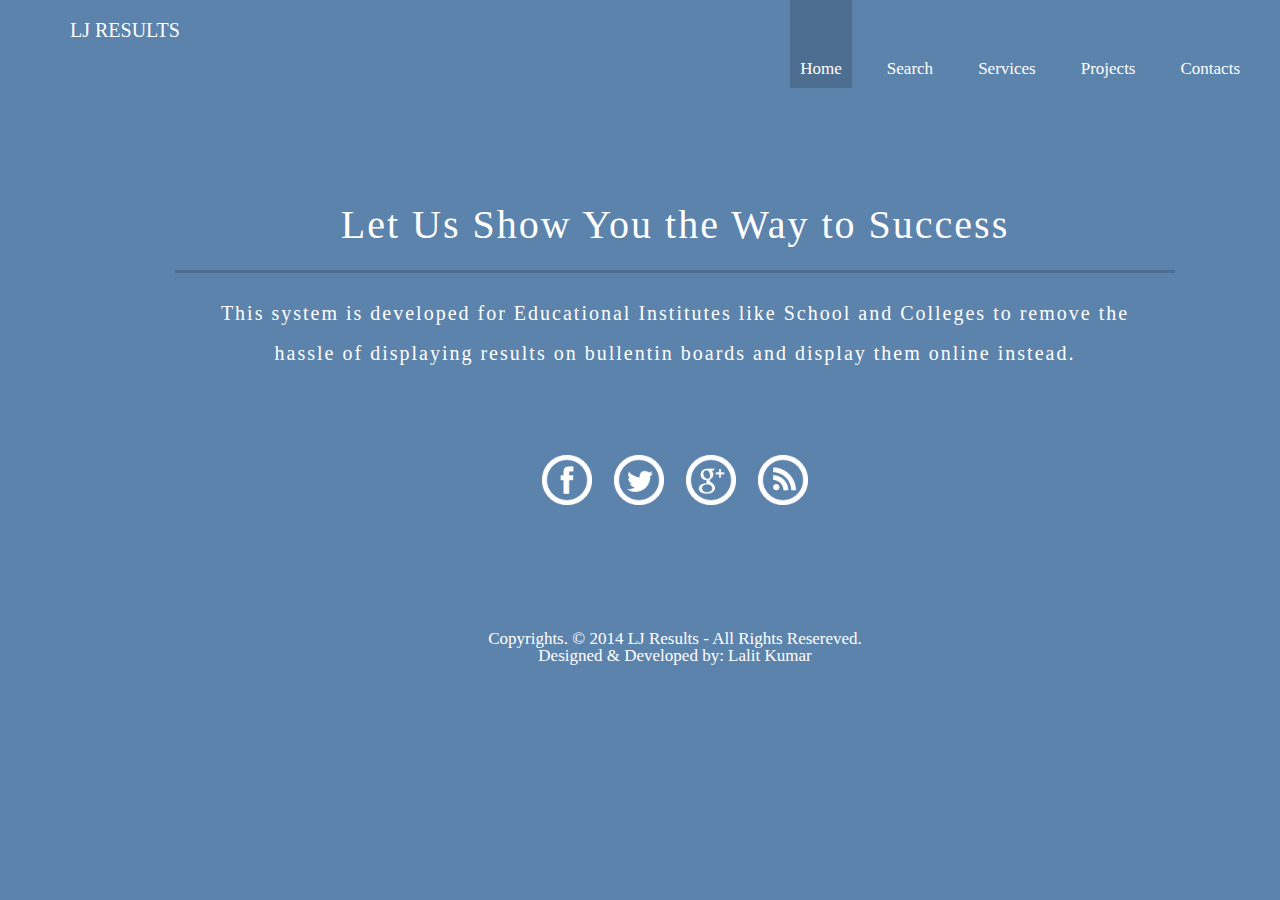
<file: wad/index.html>
<!DOCTYPE html>

<head>
	<title>LJ Results</title>
	<link rel="stylesheet" type="text/css" href="css/reset.css">
	<link rel="stylesheet" type="text/css" href="style.css">
</head>

<body style="background-color: #5b83ac;">
	<div id="home-wrapper">
		<header>
			<div id="logo">
            	LJ RESULTS 
				
			</div>

			<nav>
				<ul>
					<li><a href="index.html" class="home-current">Home</a></li>
					<li><a href="search.html">Search</a></li>
					<li><a href="services.html">Services</a></li>
					<li><a href="projects.html">Projects</a></li>
					<li><a href="contact.html">Contacts</a></li>
				</ul>
			</nav>
		</header>

		<div id="content">
			<h1 class="main-line">Let Us Show You the Way to Success</h1>
			<div class="home-horizontal">
			</div>
			<div class="description">
			<p>This system is developed for Educational Institutes like School and Colleges to remove the hassle of displaying results on bullentin boards and display them online instead.</p>
			</div>

			<table id="social">
				<tr>
					<td><a href="#"><img src="images/facebook.png" width="50" height="50" title="Facebook" /></a></td>
					<td><a href="#"><img src="images/twitter.png" width="50" height="50" title="Twitter" /></a></td>
					<td><a href="#"><img src="images/google+.png" width="50" height="50" title="Google+" /></a></td>
					<td><a href="#"><img src="images/rss.png" width="50" height="50" title="RSS Feed" /></a></td>
				</tr>
			</table>
		</div>

		<footer>
			Copyrights. &copy; 2014 LJ Results - All Rights Resereved.<br>
			Designed &#38; Developed by: Lalit Kumar
		</footer>
	</div>
</body>

</html>
</file>
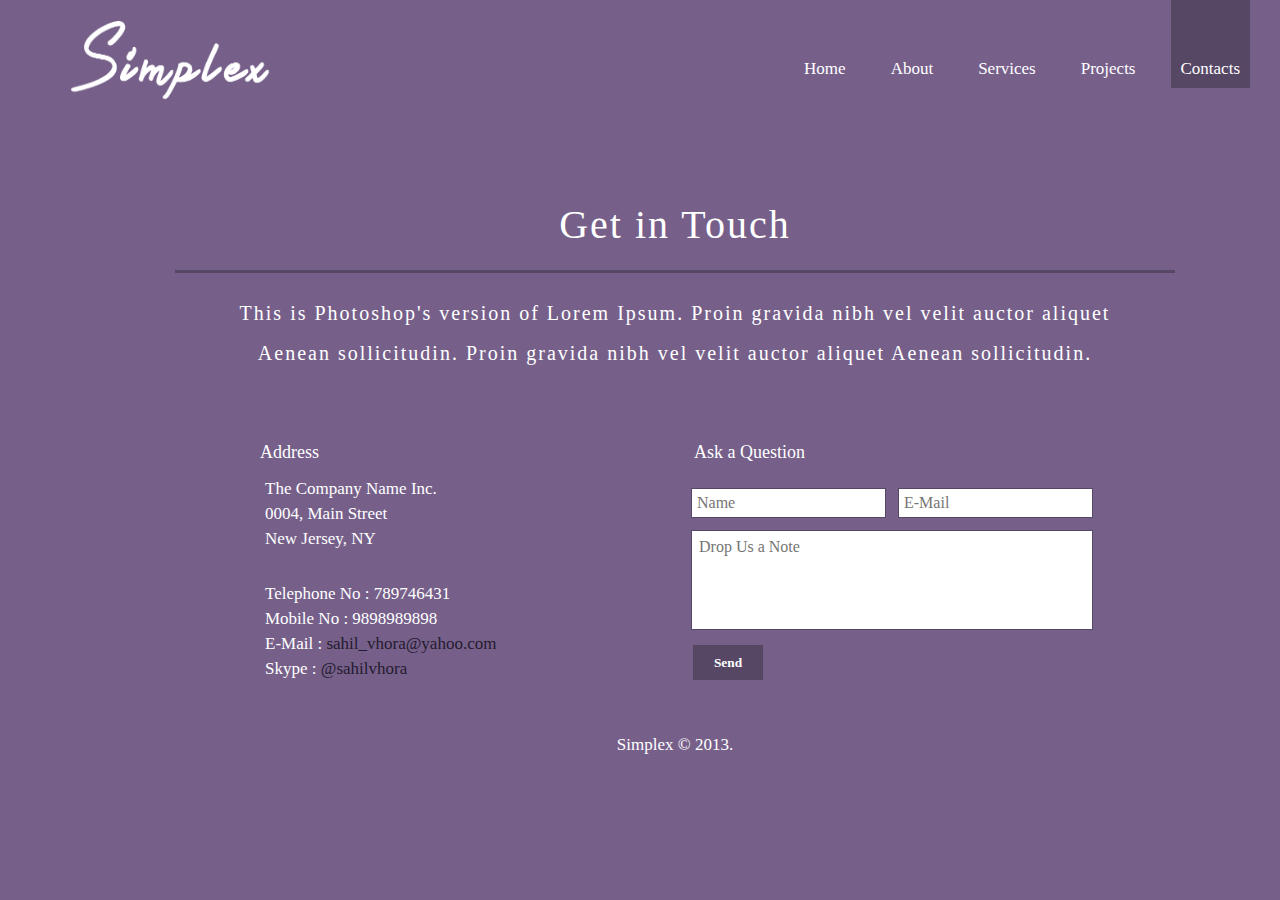
<file: wad/contact.html>
<!DOCTYPE html>

<head>
	<title>Project02</title>
	<link rel="stylesheet" type="text/css" href="css/reset.css">
	<link rel="stylesheet" type="text/css" href="style.css">
</head>

<body style="background-color: #76608a;">
	<div id="contact-wrapper">
		<header>
			<div id="logo">
				<img src="images/logo.png" width="200" height="80" />
			</div>

			<nav>
				<ul>
					<li><a href="index.html">Home</a></li>
					<li><a href="about.html">About</a></li>
					<li><a href="services.html">Services</a></li>
					<li><a href="projects.html">Projects</a></li>
					<li><a href="contact.html" class="contact-current">Contacts</a></li>
				</ul>
			</nav>
		</header>

		<div id="content">
			<h1 class="main-line">Get in Touch</h1>
			<div class="contact-horizontal">
			</div>
			<div class="description">
			<p>This is Photoshop's version of Lorem Ipsum. Proin gravida nibh vel velit auctor aliquet Aenean sollicitudin. Proin gravida nibh vel velit auctor aliquet Aenean sollicitudin.</p>
			</div>

			<div id="first-column">
				<p style="font-size:18px;padding-left:10px;">Address</p>
				<p class="address">The Company Name Inc.<br>0004, Main Street<br>New Jersey, NY</p>

				<p class="address">Telephone No : 789746431<br>Mobile No : 9898989898<br>E-Mail : <a href="mailto:sahil_vhora@yahoo.com">sahil_vhora@yahoo.com</a><br>Skype : <a href="#">@sahilvhora</a></p>
			</div>

			<div id="second-column">
				<form>
				<p style="font-size:18px;padding-left:10px;">Ask a Question</p>
				<table id="contact-form">
					<tr>
						<td><input type="text" placeholder="Name"></td>
						<td><input type="email" placeholder="E-Mail"></td>
					</tr>
					<tr>
						<td colspan="2"><textarea placeholder="Drop Us a Note" row="20" col="10"></textarea></td>
					</tr>
					<tr>
						<td><button type="submit" id="submit-button">Send</button></td>
					</tr>
				</table>
			</form>
			</div>
		</div>

		<footer>
			<p>Simplex &copy; 2013.</p>
		</footer>
	</div>
</body>

</html>
</file>
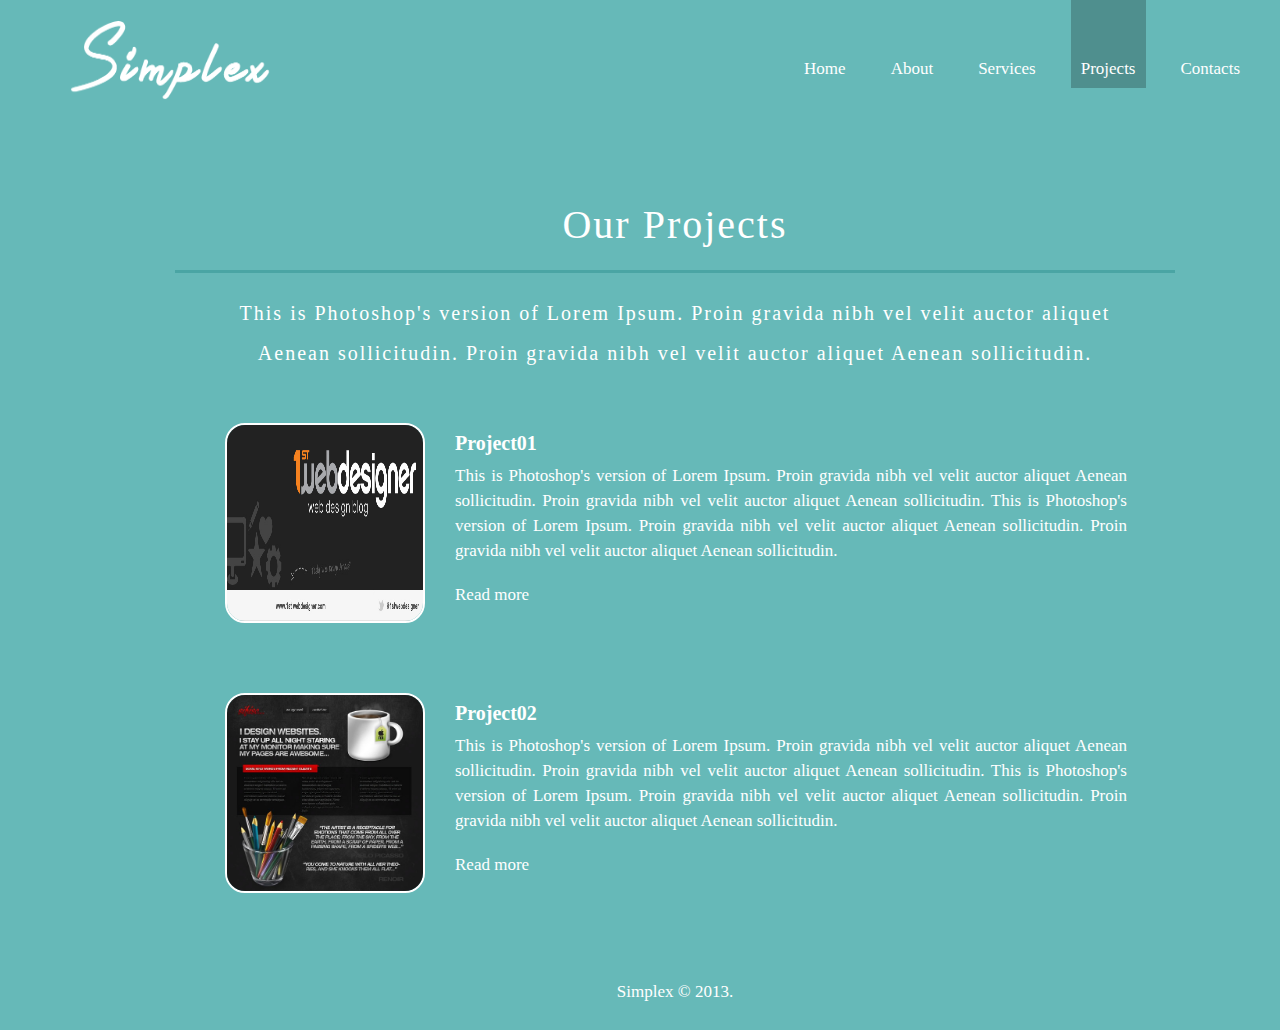
<file: wad/projects.html>
<!DOCTYPE html>

<head>
	<title>Project02</title>
	<link rel="stylesheet" type="text/css" href="css/reset.css">
	<link rel="stylesheet" type="text/css" href="style.css">
</head>

<body style="background-color: #66b9b8;">
	<div id="projects-wrapper">
		<header>
			<div id="logo">
				<img src="images/logo.png" width="200" height="80" />
			</div>

			<nav>
				<ul>
					<li><a href="index.html">Home</a></li>
					<li><a href="about.html">About</a></li>
					<li><a href="services.html">Services</a></li>
					<li><a href="projects.html" class="projects-current">Projects</a></li>
					<li><a href="contact.html">Contacts</a></li>
				</ul>
			</nav>
		</header>

		<div id="content">
			<h1 class="main-line">Our Projects</h1>
			<div class="project-horizontal">
			</div>
			<div class="description">
			<p>This is Photoshop's version of Lorem Ipsum. Proin gravida nibh vel velit auctor aliquet Aenean sollicitudin. Proin gravida nibh vel velit auctor aliquet Aenean sollicitudin.</p>
			</div>

			<div class="project-post">
			<article class="posts group">
				<img class="thumbnail" src="images/project01.jpg" alt="projects" width="200" height="200" />
				<div align="justify" style="width:70%">
					<h1>Project01</h1>
					<p>This is Photoshop's version of Lorem Ipsum. Proin gravida nibh vel velit auctor aliquet Aenean sollicitudin. Proin gravida nibh vel velit auctor aliquet Aenean sollicitudin. This is Photoshop's version of Lorem Ipsum. Proin gravida nibh vel velit auctor aliquet Aenean sollicitudin. Proin gravida nibh vel velit auctor aliquet Aenean sollicitudin.</p>
					<a class="more" href="#">Read more</a>
				</div>
			</article>
			</div>

			<div class="project-post">
			<article class="posts group">
				<img class="thumbnail" src="images/project02.jpg" alt="projects" width="200" height="200" />
				<div align="justify" style="width:70%">
					<h1>Project02</h1>
					<p>This is Photoshop's version of Lorem Ipsum. Proin gravida nibh vel velit auctor aliquet Aenean sollicitudin. Proin gravida nibh vel velit auctor aliquet Aenean sollicitudin. This is Photoshop's version of Lorem Ipsum. Proin gravida nibh vel velit auctor aliquet Aenean sollicitudin. Proin gravida nibh vel velit auctor aliquet Aenean sollicitudin.</p>
					<a class="more" href="#">Read more</a>
				</div>
			</article>
			</div>
		</div>

		<footer>
			<p>Simplex &copy; 2013.</p>
		</footer>
	</div>
</body>

</html>
</file>
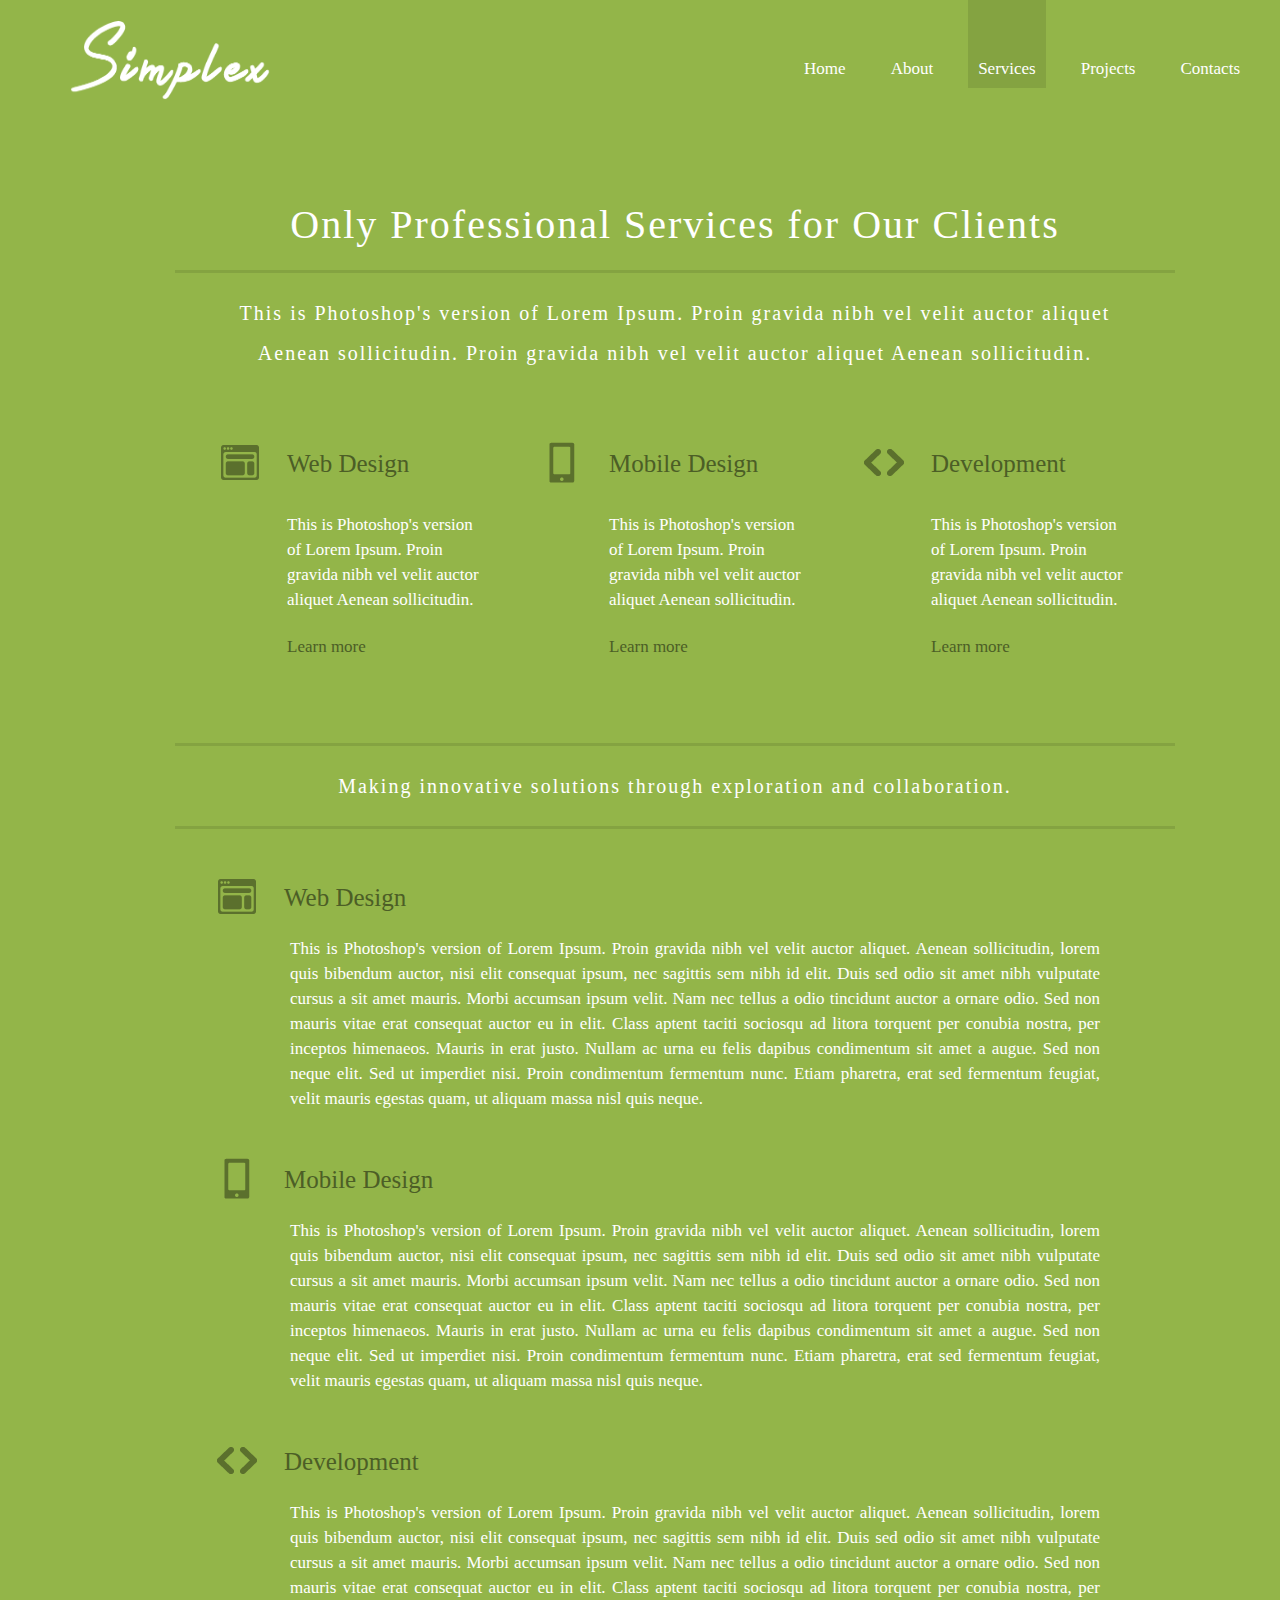
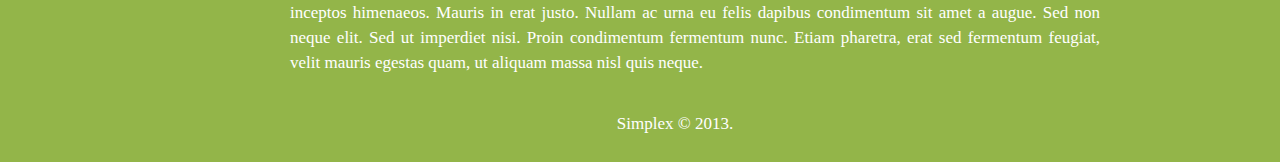
<file: wad/services.html>
<!DOCTYPE html>

<head>
	<title>Project02</title>
	<link rel="stylesheet" type="text/css" href="css/reset.css">
	<link rel="stylesheet" type="text/css" href="style.css">
</head>

<body style="background-color: #93b549;">
	<div id="services-wrapper">
		<header>
			<div id="logo">
				<img src="images/logo.png" width="200" height="80" />
			</div>

			<nav>
				<ul>
					<li><a href="index.html">Home</a></li>
					<li><a href="about.html">About</a></li>
					<li><a href="services.html" class="services-current">Services</a></li>
					<li><a href="projects.html">Projects</a></li>
					<li><a href="contact.html">Contacts</a></li>
				</ul>
			</nav>
		</header>

		<div id="content">
			<h1 class="main-line">Only Professional Services for Our Clients</h1>
			<div class="services-horizontal">
			</div>
			<div class="description">
			<p>This is Photoshop's version of Lorem Ipsum. Proin gravida nibh vel velit auctor aliquet Aenean sollicitudin. Proin gravida nibh vel velit auctor aliquet Aenean sollicitudin.</p>
			</div>

			<div id="services">
			<table>
				<tr>
					<td>
						<div class="service-content">
						<table class="service-element">
							<tr>
							<td><img src="images/web.png" with="50" height="50" /></td>
							<td><h1 class="service-header">Web Design</h1></td>
							</tr>
							<tr>
							<td>&nbsp;</td>
							<td><p class="service-description">This is Photoshop's version of Lorem Ipsum. Proin gravida nibh vel velit auctor aliquet Aenean sollicitudin.</p></td>
							</tr>
							<tr>
							<td>&nbsp;</td>
							<td><p class="service-description"><a href="#weblink" class="learn-more">Learn more</a></p></td>
							</tr>
						</table>
						</div>
					</td>
					<td>
						<div class="service-content">
						<table class="service-element">
							<tr>
							<td><img src="images/mobile.png" with="50" height="50" /></td>
							<td><h1 class="service-header">Mobile Design</h1></td>
							</tr>
							<tr>
							<td>&nbsp;</td>
							<td><p class="service-description">This is Photoshop's version of Lorem Ipsum. Proin gravida nibh vel velit auctor aliquet Aenean sollicitudin.</p></td>
							</tr>
							<tr>
							<td>&nbsp;</td>
							<td><p class="service-description"><a href="#moblink" class="learn-more">Learn more</a></p></td>
							</tr>
						</table>	
						</div>
					</td>
					<td>
						<div class="service-content">
						<table class="service-element">
							<tr>
							<td><img src="images/development.png" with="50" height="50" /></td>
							<td><h1 class="service-header">Development</h1></td>
							</tr>
							<tr>
							<td>&nbsp;</td>
							<td><p class="service-description">This is Photoshop's version of Lorem Ipsum. Proin gravida nibh vel velit auctor aliquet Aenean sollicitudin.</p></td>
							</tr>
							<tr>
							<td>&nbsp;</td>
							<td><p class="service-description"><a href="#devlink" class="learn-more">Learn more</a></p></td>
							</tr>
						</table>	
						</div>
					</td>
				</tr>
			</table>
		</div>

		<div class="services-horizontal">
		</div>

		<div class="description">
			<p>Making innovative solutions through exploration and collaboration.</p>
			</div>

		<div class="services-horizontal">
		</div>

		<table class="services-details-header" id="weblink">
			<tr>
				<td><img src="images/web.png" with="50" height="50" /></td>
				<td><h1 class="service-header">Web Design</h1></td>
			</tr>
		</table>
		<p class="services-details-info">This is Photoshop's version  of Lorem Ipsum. Proin gravida nibh vel velit auctor aliquet. Aenean sollicitudin, lorem quis bibendum auctor, nisi elit consequat ipsum, nec sagittis sem nibh id elit. Duis sed odio sit amet nibh vulputate cursus a sit amet mauris. Morbi accumsan ipsum velit. Nam nec tellus a odio tincidunt auctor a ornare odio. Sed non  mauris vitae erat consequat auctor eu in elit. Class aptent taciti sociosqu ad litora torquent per conubia nostra, per inceptos himenaeos. Mauris in erat justo. Nullam ac urna eu felis dapibus condimentum sit amet a augue. Sed non neque elit. Sed ut imperdiet nisi. Proin condimentum fermentum nunc. Etiam pharetra, erat sed fermentum feugiat, velit mauris egestas quam, ut aliquam massa nisl quis neque.</p>

		<table class="services-details-header" id="moblink">
			<tr>
				<td><img src="images/mobile.png" with="50" height="50" /></td>
				<td><h1 class="service-header">Mobile Design</h1></td>
			</tr>
		</table>
		<p class="services-details-info">This is Photoshop's version  of Lorem Ipsum. Proin gravida nibh vel velit auctor aliquet. Aenean sollicitudin, lorem quis bibendum auctor, nisi elit consequat ipsum, nec sagittis sem nibh id elit. Duis sed odio sit amet nibh vulputate cursus a sit amet mauris. Morbi accumsan ipsum velit. Nam nec tellus a odio tincidunt auctor a ornare odio. Sed non  mauris vitae erat consequat auctor eu in elit. Class aptent taciti sociosqu ad litora torquent per conubia nostra, per inceptos himenaeos. Mauris in erat justo. Nullam ac urna eu felis dapibus condimentum sit amet a augue. Sed non neque elit. Sed ut imperdiet nisi. Proin condimentum fermentum nunc. Etiam pharetra, erat sed fermentum feugiat, velit mauris egestas quam, ut aliquam massa nisl quis neque.</p>

		<table class="services-details-header" id="devlink">
			<tr>
				<td><img src="images/development.png" with="50" height="50" /></td>
				<td><h1 class="service-header">Development</h1></td>
			</tr>
		</table>
		<p class="services-details-info">This is Photoshop's version  of Lorem Ipsum. Proin gravida nibh vel velit auctor aliquet. Aenean sollicitudin, lorem quis bibendum auctor, nisi elit consequat ipsum, nec sagittis sem nibh id elit. Duis sed odio sit amet nibh vulputate cursus a sit amet mauris. Morbi accumsan ipsum velit. Nam nec tellus a odio tincidunt auctor a ornare odio. Sed non  mauris vitae erat consequat auctor eu in elit. Class aptent taciti sociosqu ad litora torquent per conubia nostra, per inceptos himenaeos. Mauris in erat justo. Nullam ac urna eu felis dapibus condimentum sit amet a augue. Sed non neque elit. Sed ut imperdiet nisi. Proin condimentum fermentum nunc. Etiam pharetra, erat sed fermentum feugiat, velit mauris egestas quam, ut aliquam massa nisl quis neque.</p>

		</div>

		<footer>
			<p>Simplex &copy; 2013.</p>
		</footer>
	</div>
</body>

</html>
</file>
<file: wad/style.css>
/* Common In All Files */

*{
	-webkit-box-sizing:border-box;
	-moz-box-sizing:border-box;
	box-sizing:border-box;
	font-family: Ubuntu;
}

html, body{
	font-size: 17px;
	font-family: " Aparajita";
	color: white;
	font-size: 20px;
}

a{
	text-decoration: none;
	color: white;
}

header{
	width: 1350px;
	height: 100px;
}

#logo{
	padding: 20px;
	margin-left: 50px;
	float: left;
}

nav{
	float: right;
}

nav ul{
	
	margin-right: 100px;
}

nav li{
	display: inline-block;
	padding-top: 60px;
	padding-left: 20px;
	font-size: 17px;
}

nav a{
	padding:60px 10px 10px 10px;
}

#content{
	clear: both;
}

.main-line{
	font-size: 40px;
	text-align: center;
	margin-top: 100px;
	letter-spacing: 2px;
	line-height: 50px;
}

.description{
	width: 70%;
	font-size: 20px;
	margin: 0 auto;
	text-align: center;
	margin-top: 20px;
	letter-spacing: 2px;
	line-height: 40px;
}

footer{
	clear: both;
	text-align: center;
	font-size: 17px;
	padding:40px 0 30px 0;
}


/* ----- For home.html ----- */

#home-wrapper{
	width: 1350px;
	background-color: #5b83ac;
	margin: 0 auto;
}

.home-current{
	background-color: #4d6e90;
}

.home-horizontal{
	width: 1000px;
	margin: 0 auto;
	padding: 10px;
	border-bottom: 3px solid #4d6e90;
}

#social{
	margin: 0 auto;
	margin: 70px auto;
}

#social td{
	padding: 10px;
}

/* ----- For search.html ----- */

#about-wrapper{
	width: 1350px;
	background-color: #f17c72;
	margin: 0 auto;
}

.about-current{
	background-color: #e6655f;
}

.about-horizontal{
	width: 1000px;
	margin: 0 auto;
	padding: 10px;
	border-bottom: 3px solid #e6655f;
}

#search {

}

#search input[type="text"] {
    background: url(search-dark.png) no-repeat 10px 6px #444;
    border: 0 none;
    font: bold 12px Arial,Helvetica,Sans-serif;
    color: #777;
    width: 200px;
    padding: 6px 15px 6px 35px;
    -webkit-border-radius: 20px;
    -moz-border-radius: 20px;
    border-radius: 20px;
    text-shadow: 0 2px 2px rgba(0, 0, 0, 0.3);
    -webkit-box-shadow: 0 1px 0 rgba(255, 255, 255, 0.1), 0 1px 3px rgba(0, 0, 0, 0.2) inset;
    -moz-box-shadow: 0 1px 0 rgba(255, 255, 255, 0.1), 0 1px 3px rgba(0, 0, 0, 0.2) inset;
    box-shadow: 0 1px 0 rgba(255, 255, 255, 0.1), 0 1px 3px rgba(0, 0, 0, 0.2) inset;
    -webkit-transition: all 0.7s ease 0s;
    -moz-transition: all 0.7s ease 0s;
    -o-transition: all 0.7s ease 0s;
    transition: all 0.7s ease 0s;
    }

#search input[type="text"]:focus {
    width: 250px;
    }


/* ----- For services.html ----- */

#services-wrapper{
	width: 1350px;
	background-color: #93b549;
	margin: 0 auto;
}

.services-current{
	background-color: #84a341;
}

.services-horizontal{
	width: 1000px;
	margin: 0 auto;
	padding: 10px;
	border-bottom: 3px solid #84a341;
}

#services table{
	width: 300px;
	margin:0 auto;
	padding: 20px 0;
}

#services table td{
	padding: 10px;
}

.service-element td{
	vertical-align: middle;
	padding-left:15px;
	padding-bottom: 3px;
}

.service-header{
	font-size: 25px;
	color:#4c5e26;
}

.service-description{
	font-size: 17px;
	line-height: 25px;
}

.learn-more{
	color:#4c5e26;
}

.learn-more:hover{
	border-bottom: 1px solid #4c5e26;
}

.services-details-header{
	margin-left: 200px;
	padding-top: 30px;
}

.services-details-header td{
	padding: 10px;
	vertical-align: middle;
}

.services-details-info{
	width: 60%;
	font-size: 17px;
	text-align: justify;
	margin-left: 290px;
	line-height: 25px;
}


/* ----- For projects.html ----- */

#projects-wrapper{
	width: 1350px;
	background-color: #66b9b8;
	margin: 0 auto;
}

.projects-current{
	background-color: #4f8f8e;
}

.project-horizontal{
	width: 1000px;
	margin: 0 auto;
	padding: 10px;
	border-bottom: 3px solid #4aa5a4;
}

.project-post{;
	width: 1000px;
	margin: 30px auto;
	padding: 20px;	
}

.group:after {
  content: "";
  display: table;
  clear: both;
}

.thumbnail{
	float: left;
	margin-left: 30px;
	margin-right: 30px;
	border: 2px solid;
	border-radius: 20px;
}

.posts div{ 
	overflow: hidden;
	height: 200px;
}

.posts h1{
	font-size: 20px;
	font-weight: bold;
	padding-top: 10px;
}

.posts h1 a:hover{ 
	color: #439CC6; 
}

.posts p{ 
	font-size: 17px;
	padding: 10px 0 20px 0; 
	line-height: 25px;
}

.more{ 
	font-size: 17px;
}

.more:hover{ 
	border-bottom: 1px solid white;
}

/* ----- For contact.html ----- */

#contact-wrapper{
	width: 1350px;
	background-color: #76608a;
	margin: 0 auto;
}

.contact-current{
	background-color: #564765;
}

.contact-horizontal{
	width: 1000px;
	margin: 0 auto;
	padding: 10px;
	border-bottom: 3px solid #564765;
}

#first-column{
	width: 600px;
	float: left;
	margin-top: 70px;
	padding-left: 250px;
}

.address{
	font-size: 17px;
	padding: 15px;
	line-height: 25px;
}

.address a{
	color: #251b2f;
}

#second-column{
	width: 750;
	float: right;
	padding-right: 250px;
	margin-top: 70px;
}

#contact-form{
	padding-top: 20px;
	margin: 0 auto;
}

#contact-form input{
	width: 195px;
	padding: 5px;
	border: 1px solid #564765;
	font-size: 16px;
	margin: 5px;
}

#contact-form input:focus{
	outline: none;
}

#contact-form textarea{
	width: 402px;
	height: 100px;
	padding: 7px;
	border: 1px solid #564765;
	font-size: 16px;
	resize:none;
	margin: 5px;
}

#contact-form textarea:focus{
	outline: none;
}

#submit-button{
	width: 70px;
	background-color: #564765;
	color: white;
	font-weight: bold;
	height: 35px;
	border: 1px solid #564765;
	margin: 5px 7px;
}

#submit-button:focus{
	box-shadow: 0 0 3px black;
	outline: none;
}

#submit-button:hover{
	box-shadow: 0 0 3px black;
}

#submit-button:active{
	box-shadow: 0.5px 0.5px 7px black;
}
</file>
